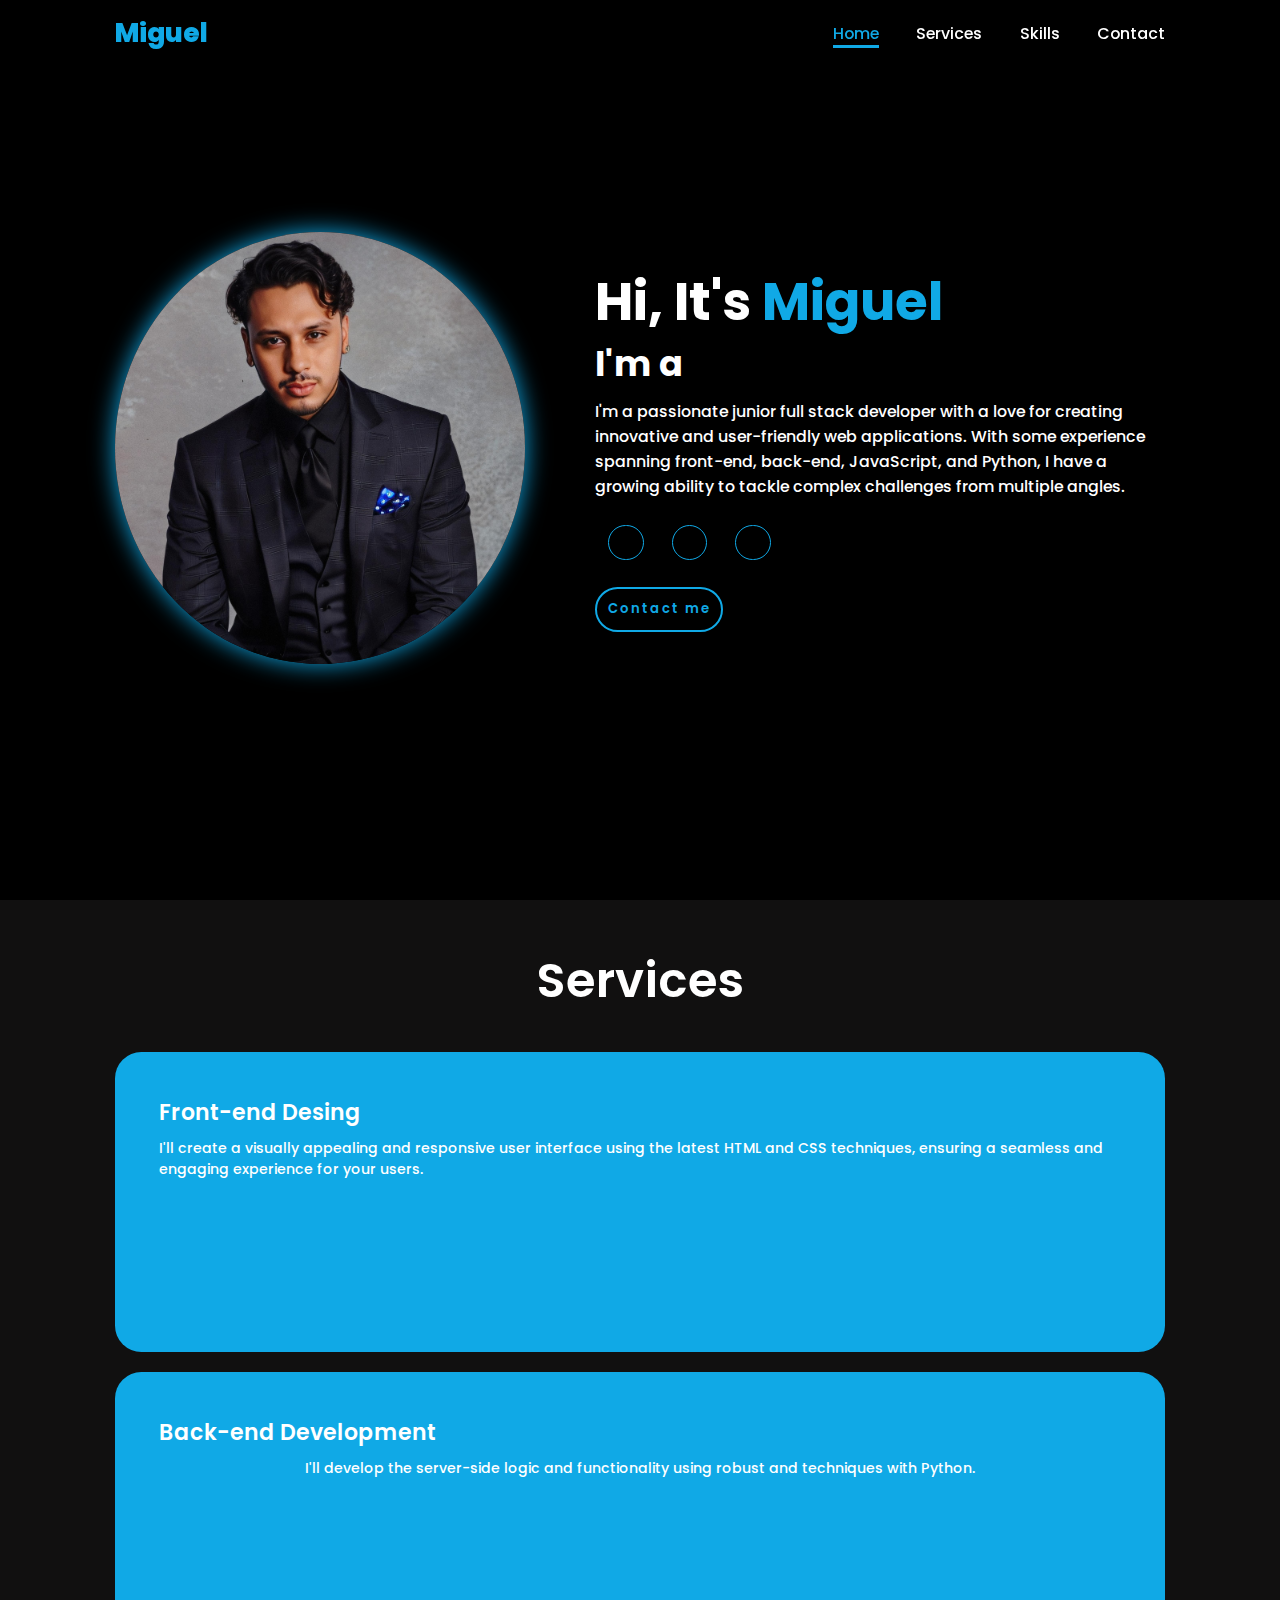
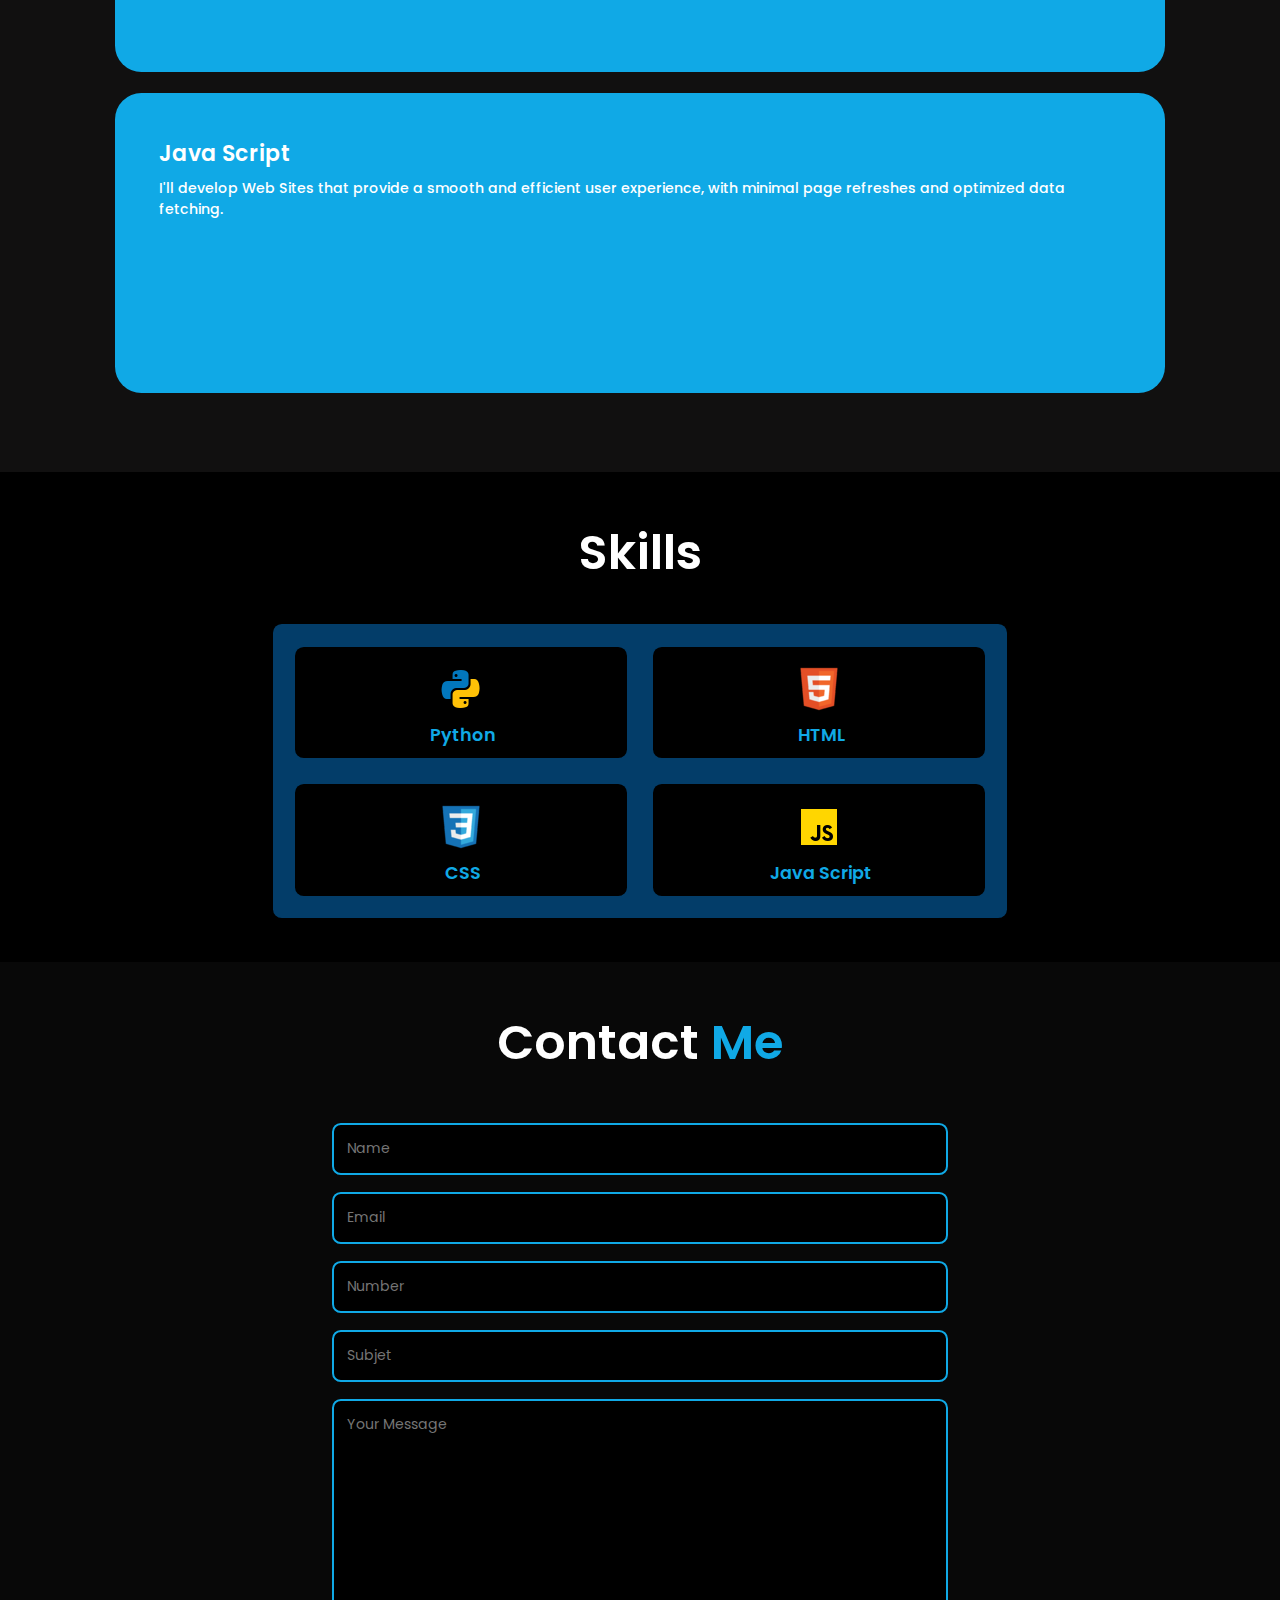
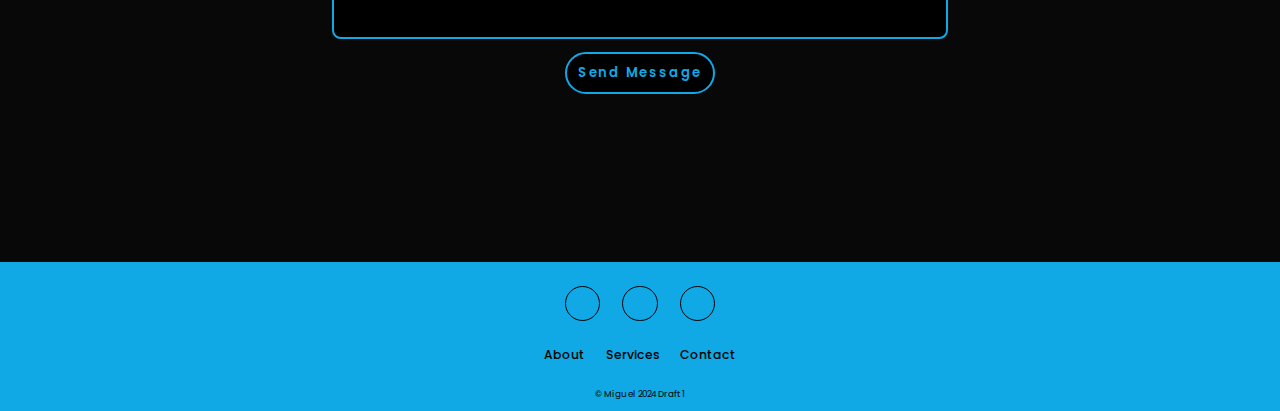
<file: index.html>
<!DOCTYPE html>
<html lang="en">
<head>
    <meta charset="UTF-8">
    <meta name="viewport" content="width=device-width, initial-scale=1.0">
    <link rel="stylesheet" href="Styles/Portafolio.css">
    <link rel="stylesheet" href="https://cdnjs.cloudflare.com/ajax/libs/font-awesome/6.5.2/css/all.min.css" integrity="sha512-SnH5WK+bZxgPHs44uWIX+LLJAJ9/2PkPKZ5QiAj6Ta86w+fsb2TkcmfRyVX3pBnMFcV7oQPJkl9QevSCWr3W6A==" crossorigin="anonymous" referrerpolicy="no-referrer" />
    <title>Portafolio Draft 1</title>
</head>
<body>
    <header class="header">
        <a href="#" class="logo">Miguel</a>

        <i class="fa-solid fa-bars" id="menu-icon"></i>

        <nav class="navbar">
            <a href="#home" class="active">Home</a>
            <a href="#services">Services</a>
            <a href="#skills">Skills</a>
            <a href="#contact">Contact</a>
        </nav>
    </header>

    <section class="home" id="home">
        <div class="home-img">
            <img src="/Assets/Images/1720108943130 (1).jpg" alt="">
        </div>
        <div class="home-content">
            <h1>Hi, It's <span>Miguel</span></h1>
            <h3 class="typing-text">I'm a <span></span></h3>
            <p>I'm a passionate junior full stack developer with a love for creating innovative and user-friendly web applications. With some experience spanning front-end, back-end, JavaScript, and Python, I have a growing ability to tackle complex challenges from multiple angles.</p>
            <div class="social-icons">
                <a href="https://www.linkedin.com/in/miguel-angel-cadavid-mesa-483b5b21a/" target="_blank"><i class="fa-brands fa-linkedin"></i></a>
                <a href="https://github.com/Samael43" target="_blank"><i class="fa-brands fa-github"></i></a>
                <a href=""><i class="fa-brands fa-facebook"></i></a>
            </div>
            <div class="btn-container">
                <a href="#contact" class="btn">Contact me</a>
            </div>
        </div>
    </section>

    <section class="services" id="services">
        <h2 class="heading">Services</h2>
        <div class="services-container">
            <div class="boxservices">
                <div class="infoservices">
                    <h4>Front-end Desing</h4>
                    <p>I'll create a visually appealing and responsive user interface using the latest HTML and CSS techniques, ensuring a seamless and engaging experience for your users.</p>
                </div>
            </div>
            <div class="boxservices">
                <div class="infoservices">
                    <h4>Back-end Development</h4>
                    <p>I'll develop the server-side logic and functionality using robust and techniques with Python.</p>
                </div>
            </div>
            <div class="boxservices">
                <div class="infoservices">
                    <h4>Java Script</h4>
                    <p>I'll develop Web Sites that provide a smooth and efficient user experience, with minimal page refreshes and optimized data fetching.</p>
                </div>
            </div>
        </div>
    </section>

    <section class="skillsdiv" id="skills">
        <h2 class="heading">Skills</h2>
        <div class="main-skills-container">
            <div class="row" id="secondary-skills-container">
                <div class="bar">
                    <div class="info">
                        <img src="/Assets/Images/Python Icon.png">
                        <span>Python</span>
                    </div>
                </div>
                <div class="bar">
                    <div class="info">
                        <img src="/Assets/Images/Html Icon.png">
                        <span>HTML</span>
                    </div>
                </div>
                <div class="bar">
                    <div class="info">
                        <img src="/Assets/Images/Css Icon.png">
                        <span>CSS</span>
                    </div>   
                </div>
                <div class="bar">
                    <div class="info">
                        <img src="/Assets/Images/Java Script Icon.png">
                        <span>Java Script</span>
                    </div>   
                </div>
            </div>
        </div>
    </section>

    <section class="contactdiv" id="contact">
        <h2 class="heading">Contact <span>Me</span></h2>
        <form action="">
            <div class="input-box">
                <input type="text" name="name" placeholder="Name" required>
                <input type="email" placeholder="Email" required>
                <input type="number" placeholder="Number" required>
                <input type="text" placeholder="Subjet">
            </div>
            <textarea name="" id="" cols="30" rows="10" placeholder="Your Message"></textarea>
            <input type="submit" value="Send Message" class="Sendbtn">
        </form>
    </section>

    <footer>
        <div class="social">
            <a href="https://www.linkedin.com/in/miguel-angel-cadavid-mesa-483b5b21a/" target="_blank"><i class="fa-brands fa-linkedin"></i></a>
            <a href="https://github.com/Samael43" target="_blank"><i class="fa-brands fa-github"></i></a>
            <a href=""><i class="fa-brands fa-facebook"></i></a>
        </div>
        <ul class="list-footer">
            <li><a href="#home">About</a></li>
            <li><a href="#services">Services</a></li>
            <li><a href="#contact">Contact</a></li>
        </ul>

        <p>&copy; Miguel 2024 Draft 1</p>
    </footer>
    
    <script src="/Portafolio/Functions/Portafolio.JS"></script>

</body>
</html>
</file>
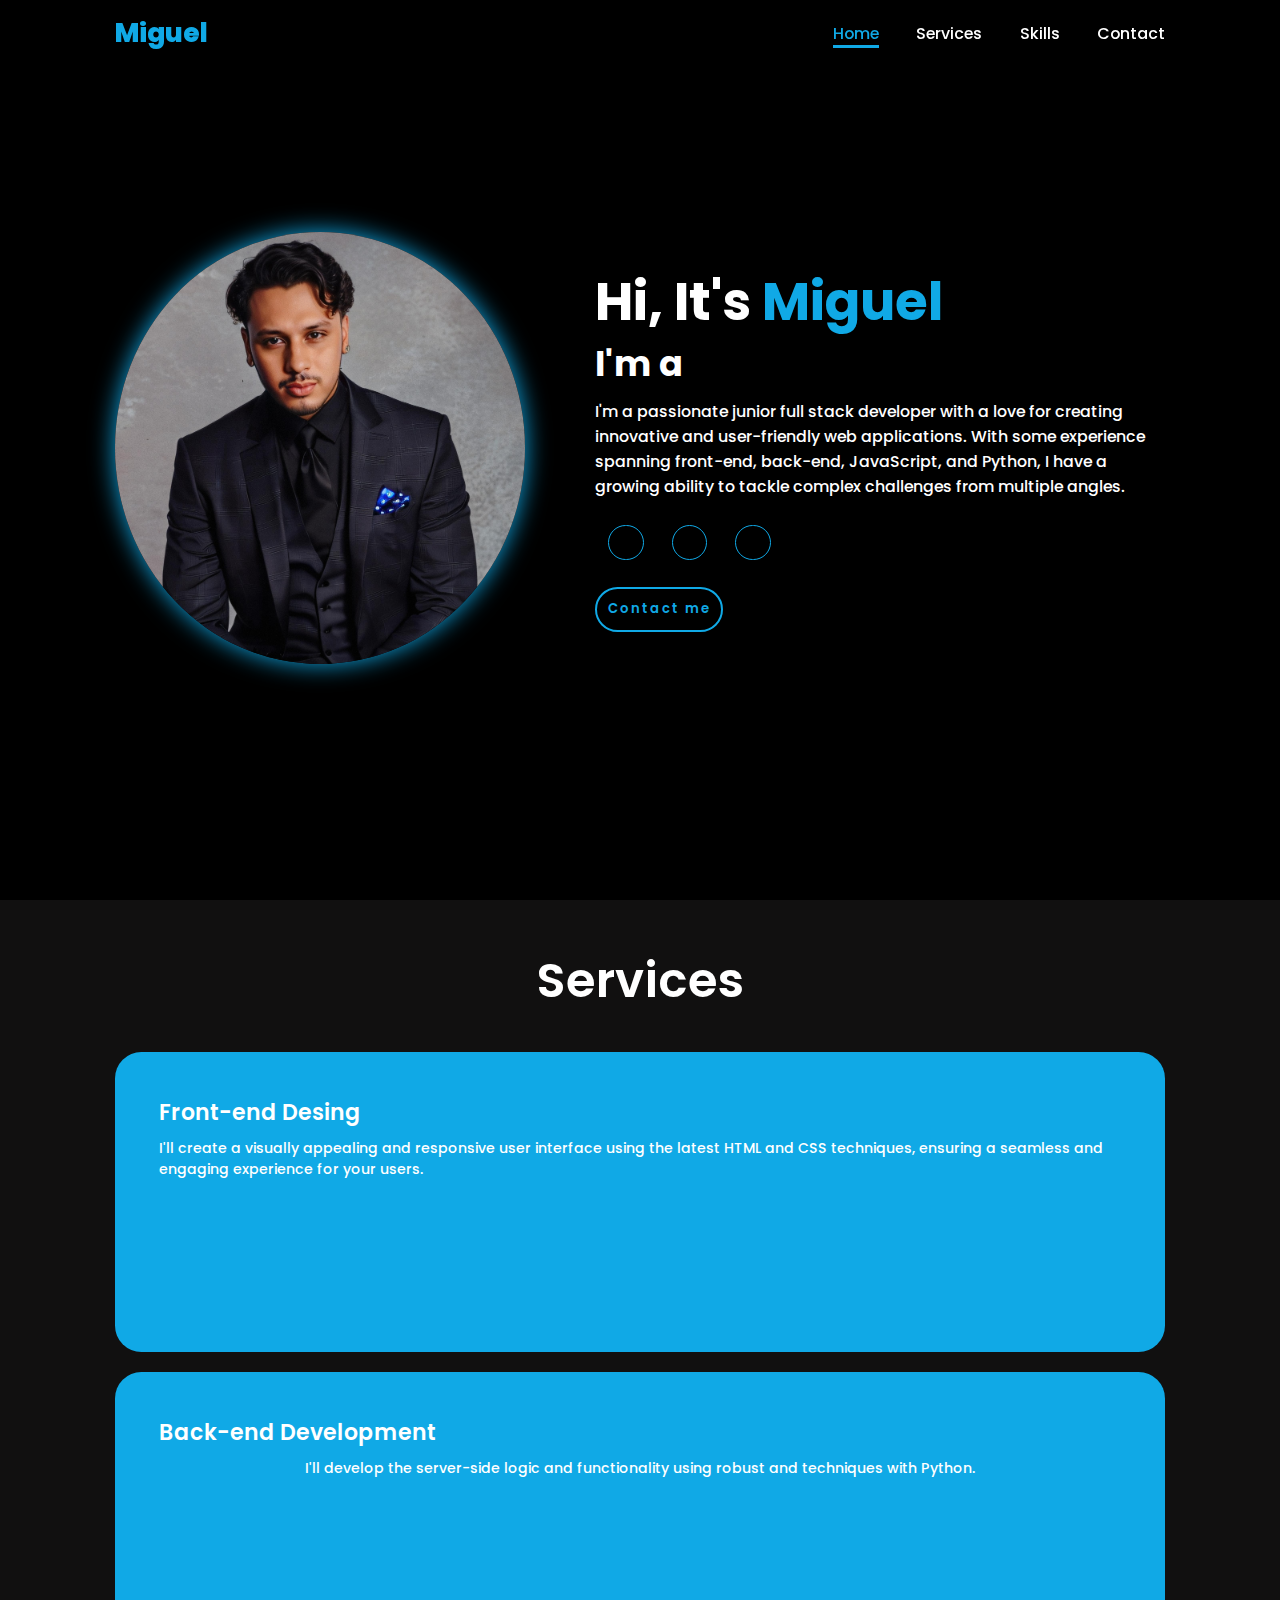
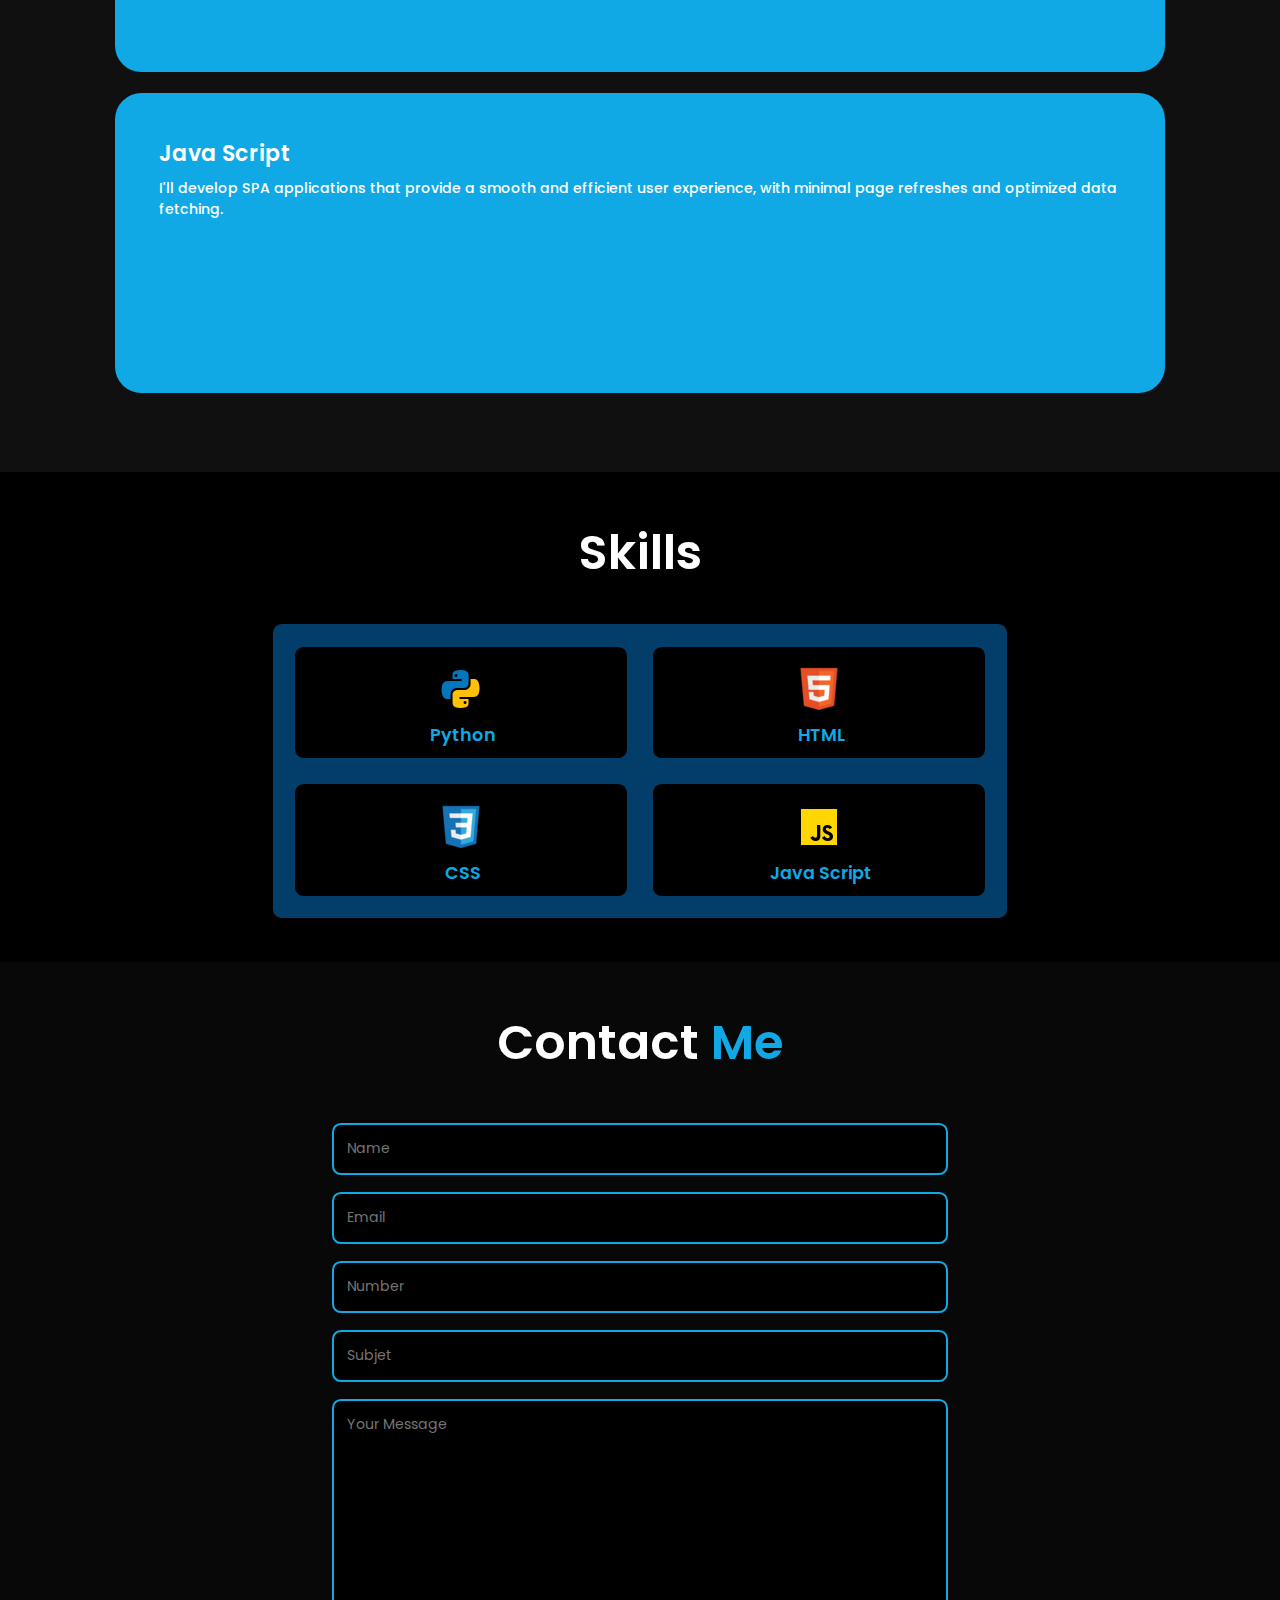
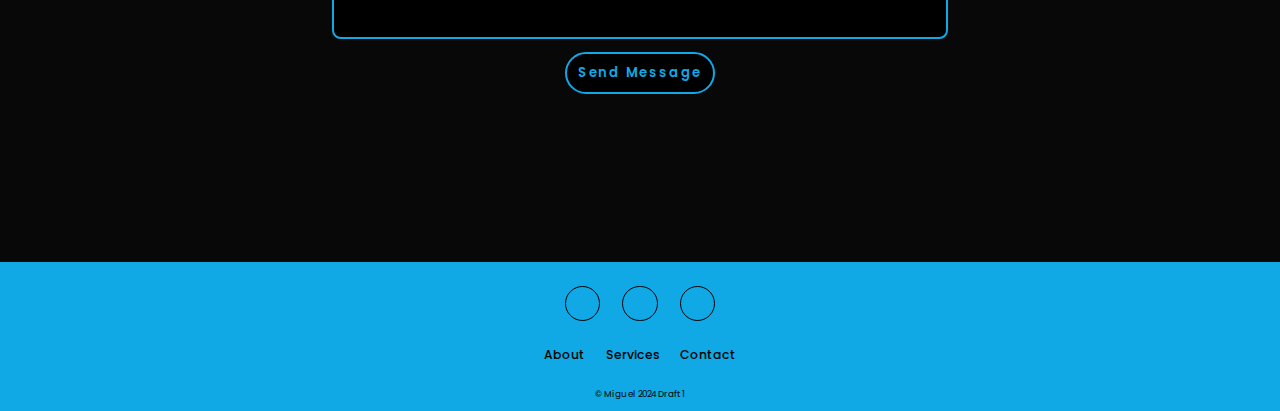
<file: Portafolio/Index.html>
<!DOCTYPE html>
<html lang="en">
<head>
    <meta charset="UTF-8">
    <meta name="viewport" content="width=device-width, initial-scale=1.0">
    <link rel="stylesheet" href="Styles/Portafolio.css">
    <link rel="stylesheet" href="https://cdnjs.cloudflare.com/ajax/libs/font-awesome/6.5.2/css/all.min.css" integrity="sha512-SnH5WK+bZxgPHs44uWIX+LLJAJ9/2PkPKZ5QiAj6Ta86w+fsb2TkcmfRyVX3pBnMFcV7oQPJkl9QevSCWr3W6A==" crossorigin="anonymous" referrerpolicy="no-referrer" />
    <title>Portafolio Draft 1</title>
</head>
<body>
    <header class="header">
        <a href="#" class="logo">Miguel</a>

        <i class="fa-solid fa-bars" id="menu-icon"></i>

        <nav class="navbar">
            <a href="#home" class="active">Home</a>
            <a href="#services">Services</a>
            <a href="#skills">Skills</a>
            <a href="#contact">Contact</a>
        </nav>
    </header>

    <section class="home" id="home">
        <div class="home-img">
            <img src="/Portafolio/Assets/Images/1720108943130 (1).jpg" alt="">
        </div>
        <div class="home-content">
            <h1>Hi, It's <span>Miguel</span></h1>
            <h3 class="typing-text">I'm a <span></span></h3>
            <p>I'm a passionate junior full stack developer with a love for creating innovative and user-friendly web applications. With some experience spanning front-end, back-end, JavaScript, and Python, I have a growing ability to tackle complex challenges from multiple angles.</p>
            <div class="social-icons">
                <a href="https://www.linkedin.com/in/miguel-angel-cadavid-mesa-483b5b21a/" target="_blank"><i class="fa-brands fa-linkedin"></i></a>
                <a href="https://github.com/Samael43" target="_blank"><i class="fa-brands fa-github"></i></a>
                <a href=""><i class="fa-brands fa-facebook"></i></a>
            </div>
            <div class="btn-container">
                <a href="#contact" class="btn">Contact me</a>
            </div>
        </div>
    </section>

    <section class="services" id="services">
        <h2 class="heading">Services</h2>
        <div class="services-container">
            <div class="boxservices">
                <div class="infoservices">
                    <h4>Front-end Desing</h4>
                    <p>I'll create a visually appealing and responsive user interface using the latest HTML and CSS techniques, ensuring a seamless and engaging experience for your users.</p>
                </div>
            </div>
            <div class="boxservices">
                <div class="infoservices">
                    <h4>Back-end Development</h4>
                    <p>I'll develop the server-side logic and functionality using robust and techniques with Python.</p>
                </div>
            </div>
            <div class="boxservices">
                <div class="infoservices">
                    <h4>Java Script</h4>
                    <p>I'll develop SPA applications that provide a smooth and efficient user experience, with minimal page refreshes and optimized data fetching.</p>
                </div>
            </div>
        </div>
    </section>

    <section class="skillsdiv" id="skills">
        <h2 class="heading">Skills</h2>
        <div class="main-skills-container">
            <div class="row" id="secondary-skills-container">
                <div class="bar">
                    <div class="info">
                        <img src="/Portafolio/Assets/Images/Python Icon.png">
                        <span>Python</span>
                    </div>
                </div>
                <div class="bar">
                    <div class="info">
                        <img src="/Portafolio/Assets/Images/Html Icon.png">
                        <span>HTML</span>
                    </div>
                </div>
                <div class="bar">
                    <div class="info">
                        <img src="/Portafolio/Assets/Images/Css Icon.png">
                        <span>CSS</span>
                    </div>   
                </div>
                <div class="bar">
                    <div class="info">
                        <img src="/Portafolio/Assets/Images/Java Script Icon.png">
                        <span>Java Script</span>
                    </div>   
                </div>
            </div>
        </div>
    </section>

    <section class="contactdiv" id="contact">
        <h2 class="heading">Contact <span>Me</span></h2>
        <form action="">
            <div class="input-box">
                <input type="text" name="name" placeholder="Name" required>
                <input type="email" placeholder="Email" required>
                <input type="number" placeholder="Number" required>
                <input type="text" placeholder="Subjet">
            </div>
            <textarea name="" id="" cols="30" rows="10" placeholder="Your Message"></textarea>
            <input type="submit" value="Send Message" class="Sendbtn">
        </form>
    </section>

    <footer>
        <div class="social">
            <a href="https://www.linkedin.com/in/miguel-angel-cadavid-mesa-483b5b21a/" target="_blank"><i class="fa-brands fa-linkedin"></i></a>
            <a href="https://github.com/Samael43" target="_blank"><i class="fa-brands fa-github"></i></a>
            <a href=""><i class="fa-brands fa-facebook"></i></a>
        </div>
        <ul class="list-footer">
            <li><a href="#home">About</a></li>
            <li><a href="#services">Services</a></li>
            <li><a href="#contact">Contact</a></li>
        </ul>

        <p>&copy; Miguel 2024 Draft 1</p>
    </footer>
    
    <script src="/Portafolio/Functions/Portafolio.JS"></script>

</body>
</html>
</file>
<file: Styles/Portafolio.css>
@import url('https://fonts.googleapis.com/css2?family=Poppins:ital,wght@0,100;0,200;0,300;0,400;0,500;0,600;0,700;0,800;0,900;1,100;1,200;1,300;1,400;1,500;1,600;1,700;1,800;1,900&display=swap" rel="stylesheet');

* {
    margin: 0;
    padding: 0;
    box-sizing: border-box;
    text-decoration: none;
    border: none;
    /*scroll-behavior: smooth; Este comando es para desplazar suavemente la pagina*/
    font-family: 'Poppins', 'Sans-serif';
}

:root {
    --bg-color: #000;
    --secondary-color: #111010;
    --text-color: #fff;
    --main-color: #10a9e6;
}

html{
    font-size: 65.5%;
    /*El overflow x hidden es para corregir el desplazamiento en este eje que tiene un espacio vacio*/
}

body {
    background: var(--bg-color);
    font-family: 'Poppins', 'Sans-serif';
    color: var(--text-color);
}

/* Personalizar el ancho y el color de la barra de desplazamiento */

html::-webkit-scrollbar {
    width: 0.92rem;
}

/* Personalizar el estilo del carril de desplazamiento */

html::-webkit-scrollbar-track {
    background: #ffffffe8;
    border-radius: 15px;
    /*-webkit-box-shadow: inset 0 0 6px rgba(0,0,0,0.3); Es una clase de sombra a al elemento tambien se puede usar en la barra*/
    
}

/* Personalizar el estilo del deslizador*/

html::-webkit-scrollbar-thumb {
    background: var(--main-color);
    border-radius: 15px;
    -webkit-box-shadow: inset 0 0 16px rgba(0,0,0,0.4);
    
}

html::-webkit-scrollbar-thumb:hover {
    -webkit-box-shadow: 0 0 10px 5px #000;
}

html::-webkit-scrollbar-thumb:active {
    -webkit-box-shadow: 0 0 10px 8px #000;
  } /*En el caso de querer agg algo mas cuando se da click y se mantiene presionado*/

.header {
    position: fixed;
    top: 0;
    left: 0;
    width: 100%;
    padding: 1.5rem 9%;
    /*filter: drop-shadow(50px);*/
    background: rgba(0, 0, 0, 0.82);
    display: flex;
    justify-content: space-between;
    align-items: center;
    z-index: 100;
}

.logo {
    font-size: 3rem;
    color: var(--main-color);
    font-weight: 800;
    /* cursor: pointer; funciona para cambiar el aspecto del cursor al pasar por el elemento deseado, sin embargo en este caso parece de default*/
    transition: 0.5s ease;
}

.logo:hover {
    transform: scale(1.18);
}

.navbar a {
    font-size: 1.8rem;
    color: var(--text-color);
    margin-left: 4rem;
    font-weight: 500;
    transition: 0.4s ease;
    border-bottom: 3px solid transparent;
}

.navbar a:hover, .navbar a.active{
    color: var(--main-color);
    border-bottom: 3px solid var(--main-color);
}

#menu-icon{
    font-size: 3.6rem;
    color: var(--main-color);
    display: none;
}

@media (max-width:995px){
    #menu-icon {
        display: block;
        cursor: pointer;
    }

    .navbar {
        position: absolute;
        top: 100%;
        right: 0;
        width: 40%;
        border-left: 3px solid var(--main-color);
        border-bottom: 3px solid var(--main-color);
        border-top-left-radius: 2rem;
        padding: 1rem 3%;
        background-color: var(--secondary-color);
        border-top: 0.1rem solid rgba(0, 0, 0, 0.1);
        display: none;
    }

    .navbar.active {
        display: block;
    }

    .navbar a {
        display: block;
        font-size: 2rem;
        margin: 3rem 0;
    }

    .navbar a:hover,
    .navbar .active {
        padding: 1rem;
        border-radius: 0.5rem;
        border-bottom: 0.5rem solid var(--main-color);
    }
} 

/*Page Body*/

section {
    min-height: 100vh;
    padding: 5rem 9% 5rem;
}

.home{
    display: flex;
    justify-content: center;
    align-items: center;
    gap: 8rem;
    background: var(--bg-color);
}

.home-content{
    width: 100vw;
}

.home .home-content h1{
    font-size: 6rem;
    font-weight: 700;
    line-height: 1.3;
}

.home .home-content h3{
    font-size: 4rem;
    margin-bottom: 1rem;
    font-weight: 700;
}

span{
    color: var(--main-color);
}

.home-img{
    border-radius: 50%;
}

.home-img img{
    position: relative;
    width: 32vw;
    border-radius: 50%;
    box-shadow: 0 0 25px var(--main-color);
    cursor: pointer;
    transition: 0.5s ease;
}

.home-img img:hover{
    transform: scale(1.01);
    filter: drop-shadow(0 0 25px var(--main-color))

}

.home-content p{
    font-size: 1.8rem;
    font-weight: 500;
}


.social-icons a{
    display: inline-flex;
    justify-content: center;
    align-items: center;
    width: 4rem;
    height: 4rem;
    background: transparent;
    border: 0.2rem solid var(--main-color);
    font-size: 2rem;
    border-radius: 50%;
    color: var(--main-color);
    margin: 3rem 1.5rem;
    transition: 0.4s ease;
}

.social-icons a:hover{
    transform: scale(1.03) translateY(-5px);
    background-color: var(--main-color);
    color: var(--text-color);
    box-shadow: 0 0 28px var(--main-color);
}

.btn{
    display: inline-flex;
    padding: 1.2rem 1.2rem;
    background: var(--bg-color);
    border: 2px solid var(--main-color);
    border-radius: 4rem;
    font-size: 1.5rem;
    color: var(--main-color);
    letter-spacing: 0.2rem;
    font-weight: 600;
    transition: 0.3s ease;
    /*cursor: pointer (viene por default)*/
}

.btn:hover{
    transform: scale(1.03);
    background-color: var(--main-color);
    color: var(--text-color);
    box-shadow: 0 0 50px var(--main-color);
}

/*.typing-text{
    font-size: 34px;
    font-weight: 600;
    min-width: 280px;
} Cambio del elemento innecesario, ya se hizo arriba*/

.typing-text span{
    position: relative;
}

.typing-text span::before{
    content: 'Back-End Developer';
    color: var(--main-color);
    animation: words 20s infinite;
}

.typing-text span::after{
    content: '';
    background: var(--bg-color);
    position: absolute;
    width: calc(100% + 8px);
    height: 100%;
    border-left: 3px solid var(--bg-color);
    right: -8px;
    animation: cursor 0.7s infinite, typing 20s steps(18) infinite;
}

@keyframes cursor{
    to {
        border-left: 3px solid var(--main-color);
    }
}

@keyframes words{
    0%, 20% {
        content: 'Back-End Developer';
    }
    21%, 40% {
        content: 'Front-End Designer';
    }
    41%, 60% {
        content: 'Software Developer';
    }
    61%, 80% {
        content: 'Recruiter';
    }
    81%, 100% {
        content: 'CSR';
    }
}

@keyframes typing {
    10%, 15%,
    30%, 35%,
    50%, 55%,
    70%, 75%,
    90%, 95% {
        width: 0;
    }
    5%, 20%,
    25%, 40%,
    45%, 60%,
    65%, 80%, 85%{
        width: calc(100% + 8px);
    }
}

@media (max-width:1000px){
    .home {
        gap: 4rem;
    }
}

@media (max-width:995px){
    .home{
        flex-direction: column;
        margin: 5rem 4rem;
    }
    .home .home-content h3 {
        font-size: 2.5rem;
    }
    .home .home-content h1{
        font-size: 5rem;
    }
    .home-img img{
        width: 70vw;
        margin-top: 3.8rem;
    }
}

@media (max-width:891px){

    .home .home-content h1 {
        margin: 0 3.8rem;
    }
    .home .home-content h3 {
        margin: 0 3.8rem;
    }
    .home .home-content p {
        margin: 1rem 3.8rem;
    }
    .home .home-content .social-icons {
        text-align: center;
    }
    .home .home-content a {
        text-align: center;
    }

    .home .home-content .btn-container {
        display: flex;
        justify-content: center;
    }
    
    /*Solución al botón configurado a la izquierda*/
}
/*Services section*/

.services{
    min-height: auto;
    background: var(--secondary-color);
}

/*Afectará a todos los heading */
.heading{
    text-align: center;
    font-size: 5.5rem;
    font-weight: 550;
    margin-bottom: 4rem;
}

/*Afectará a todos los heading */
.services-container{
    display: grid;
    grid-template-columns: repeat(3, 1fr);
    align-items: center;
    gap: 2.3rem;
}

.boxservices{
    background: var(--main-color);
    height: 300px;
    border-radius: 3rem;
    cursor: default;
    transition: 0.4s ease;
}

.boxservices:hover{
    background: var(--secondary-color);
    color: var(--main-color);
    transform: scale(1.03);
    border: 1px solid var(--main-color);
}

.boxservices .infoservices{
    display: flex;
    flex-direction: column;
    text-align: left;
    max-height: 200px;
    justify-content: center;
    align-items: baseline;
    padding: 5em;
}

.infoservices h4{
    font-size: 2.5rem;
    font-weight: 580;
    margin-bottom: 1rem;
}

.infoservices p {
    font-size: 1.6rem;
    max-height: 100px;
    margin: auto;
    font-weight: 450;
}

@media(max-width:900px){
    .services h2 {
        margin-bottom: 3rem;
    }
    .services-container {
        grid-template-columns: repeat(1, 1fr);
    }
}

/*Skills section*/

.skillsdiv{
    min-height: auto;
    background: var(--bg-color);
}

.main-skills-container{
    background: #078aef70;
    color: var(--text-color);
    border-radius: 1rem;
    padding: 2rem;
    width: 70%;
    margin: auto;
    margin-top: 2rem;
}

.skillsdiv .row{
    display: grid;
    grid-template-columns: repeat(2, 1fr);
    flex-wrap: wrap;
    gap: 1.8rem;
}

.skillsdiv .main-skills-container .bar {
    margin: 5px;
    padding: 10px;
    border-radius: 1rem;
    background: var(--bg-color);
    transition: 0.4s ease;
    text-align: center; /*Para el texto fuera de lugar Java Script Skills Section*/
    cursor: default;
}

.skillsdiv .main-skills-container .bar:hover {
    box-shadow: 0 2px 20px var(--main-color);
    transform: scale(1.03);
}

.main-skills-container .bar .info {
    display: flex;
    flex-direction: column;
    align-items: center;
    gap: 1rem;
    margin-top: 1rem;
}

.main-skills-container .bar .info span{
    font-size: 2rem;
    font-weight: 550;
    margin-left: 0.5rem;
}

@media(max-width:600px){
    .skillsdiv .main-skills-container{
        width: 100%;
    }

    .skillsdiv .row {
        margin: 1rem;
        padding: 1rem 0.1rem 1rem 0.1rem;
    }
}

/*Contact Section*/

.contactdiv {
    background: #080808;
}

#contact form {
    max-width: 70rem;
    margin: 1rem auto;
    margin-bottom: 3rem;
    text-align: center;
}

#contact form .input-box {
    display: flex;
    justify-content: center;
    flex-wrap: wrap;
}

#contact form .input-box input,
#contact form textarea {
    width: 100%;
    padding: 1.5rem;
    font-size: 1.6rem;
    color: var(--text-color);
    background: var(--bg-color);
    border: 2px solid var(--main-color);
    border-radius: 1rem;
    margin: 1rem 0;
    resize: none; /*Atributo para evitar la expansión del espacio de texto*/
}

#contact form .Sendbtn {
    display: inline-block;
    padding: 1rem 1.2rem;
    background: var(--bg-color);
    color: var(--main-color);
    border: 2px solid var(--main-color);
    border-radius: 4rem;
    font-size: 1.5rem;
    letter-spacing: 0.2rem;
    font-weight: 600;
    transition: 0.3s ease;
    cursor: pointer;
}

#contact form .Sendbtn:hover {
    transform: scale(1.03);
    background: var(--main-color);
    color: var(--text-color);
    box-shadow: 0 0 23px var(--main-color);

}

footer {
    position: relative;
    bottom: 0;
    width: 100%;
    padding: 24px 0 10px;
    background-color: var(--main-color);
}

footer .social {
    text-align: center;
    padding-bottom: 25px;
}

footer .social a {
    display: inline-block;
    font-size: 2.1rem;
    color: #000;
    border: 0.2rem solid var(--bg-color);
    border-radius: 50%;
    width: 4rem;
    height: 4rem;
    margin: 0 10px;
    line-height: 3.6rem;
    transition: 0.4s ease;
}

footer .social a:hover {
    transform: scale(1.03) translateY(-5px);
    background-color: #000;
    color: var(--main-color);
}

footer ul {
    margin: 0;
    padding: 0;
    line-height: 1.2rem;
    font-size: 1.4rem;
    text-align: center;
}

footer ul li {
    display: inline-block;
    padding: 0 1rem;
}

footer ul li a {
    color: #000;
    border-bottom: 3px solid transparent;
    font-weight: 480;
    transition: 0.4s ease;
}

footer ul li a:hover {
    border-bottom: 2px solid #000;
}

footer p {
    text-align: center;
    margin-top: 3.1rem;
    font-size: 1rem;
    color: #000;
    
}

@media(max-width:1285px) {
    html {
        font-size: 55%;
    }
    .services-container {
        padding-bottom: 4rem;
        grid-template-columns: repeat(1, 1fr);
        margin: 0;
    }
}

@media(max-width:991) {
    .header {
        padding: 2rem 3%;
    }
    section {
        padding: 10rem 3% 2rem;
    }
    .services {
        padding-bottom: 7rem;
    }
    footer {
        padding: 2rem 3%;
    }
}


@media(max-width:891) {
    .services h2 {
        margin-bottom: 3rem;
    }
    .services-container {
        grid-template-columns: repeat(1, 1fr);
    }
}

/*lineas de ayuda*/

/*lineas de ayuda header*/


/*header{
    border: 3px solid gold;
}
section{
    border: 3px solid red;
}*/


/* lineas de ayuda services section*/ 


/*.services{
    border: 3px solid blue;
}
.services h2{
    border: 3px solid skyblue;
}
.services-container{
    border: 3px solid darkgreen;
}
.boxservices{
    border: 3px solid red;
}
.infoservices{
    border: 3px solid greenyellow;
}*/


/* lineas de ayuda skills section*/ 

/*.skillsdiv{
    border: 2px solid yellow;
}

.skillsdiv .heading{
    border: 2px solid orangered;
}

.main-skills-container{
    border: 2px solid blue;
}

.row{
    border: 2px solid red;
}

.bar{
    border: 2px solid green;
}

.skillsdiv .bar .info{
    border: 2px solid purple;
}*/

/*Lineas de ayuda contact section*/
/*.contactdiv{
    border: 2px solid purple;
}

form{
    border: 2px solid red;
}

.input-box{
    border: 2px solid blue;
}*/

/*Lineas de ayuda Footer section*/

/*footer {
    border: 2px solid red;
}

.social {
    border: 2px solid blue;
}

ul{
    border: 2px solid green;
}

footer p {
    border: 2px solid pink;
}
</file>
<file: Portafolio/Styles/Portafolio.css>
@import url('https://fonts.googleapis.com/css2?family=Poppins:ital,wght@0,100;0,200;0,300;0,400;0,500;0,600;0,700;0,800;0,900;1,100;1,200;1,300;1,400;1,500;1,600;1,700;1,800;1,900&display=swap" rel="stylesheet');

* {
    margin: 0;
    padding: 0;
    box-sizing: border-box;
    text-decoration: none;
    border: none;
    /*scroll-behavior: smooth; Este comando es para desplazar suavemente la pagina*/
    font-family: 'Poppins', 'Sans-serif';
}

:root {
    --bg-color: #000;
    --secondary-color: #111010;
    --text-color: #fff;
    --main-color: #10a9e6;
}

html{
    font-size: 65.5%;
    /*El overflow x hidden es para corregir el desplazamiento en este eje que tiene un espacio vacio*/
}

body {
    background: var(--bg-color);
    font-family: 'Poppins', 'Sans-serif';
    color: var(--text-color);
}

/* Personalizar el ancho y el color de la barra de desplazamiento */

html::-webkit-scrollbar {
    width: 0.92rem;
}

/* Personalizar el estilo del carril de desplazamiento */

html::-webkit-scrollbar-track {
    background: #ffffffe8;
    border-radius: 15px;
    /*-webkit-box-shadow: inset 0 0 6px rgba(0,0,0,0.3); Es una clase de sombra a al elemento tambien se puede usar en la barra*/
    
}

/* Personalizar el estilo del deslizador*/

html::-webkit-scrollbar-thumb {
    background: var(--main-color);
    border-radius: 15px;
    -webkit-box-shadow: inset 0 0 16px rgba(0,0,0,0.4);
    
}

html::-webkit-scrollbar-thumb:hover {
    -webkit-box-shadow: 0 0 10px 5px #000;
}

html::-webkit-scrollbar-thumb:active {
    -webkit-box-shadow: 0 0 10px 8px #000;
  } /*En el caso de querer agg algo mas cuando se da click y se mantiene presionado*/

.header {
    position: fixed;
    top: 0;
    left: 0;
    width: 100%;
    padding: 1.5rem 9%;
    /*filter: drop-shadow(50px);*/
    background: rgba(0, 0, 0, 0.82);
    display: flex;
    justify-content: space-between;
    align-items: center;
    z-index: 100;
}

.logo {
    font-size: 3rem;
    color: var(--main-color);
    font-weight: 800;
    /* cursor: pointer; funciona para cambiar el aspecto del cursor al pasar por el elemento deseado, sin embargo en este caso parece de default*/
    transition: 0.5s ease;
}

.logo:hover {
    transform: scale(1.18);
}

.navbar a {
    font-size: 1.8rem;
    color: var(--text-color);
    margin-left: 4rem;
    font-weight: 500;
    transition: 0.4s ease;
    border-bottom: 3px solid transparent;
}

.navbar a:hover, .navbar a.active{
    color: var(--main-color);
    border-bottom: 3px solid var(--main-color);
}

#menu-icon{
    font-size: 3.6rem;
    color: var(--main-color);
    display: none;
}

@media (max-width:995px){
    #menu-icon {
        display: block;
        cursor: pointer;
    }

    .navbar {
        position: absolute;
        top: 100%;
        right: 0;
        width: 40%;
        border-left: 3px solid var(--main-color);
        border-bottom: 3px solid var(--main-color);
        border-top-left-radius: 2rem;
        padding: 1rem 3%;
        background-color: var(--secondary-color);
        border-top: 0.1rem solid rgba(0, 0, 0, 0.1);
        display: none;
    }

    .navbar.active {
        display: block;
    }

    .navbar a {
        display: block;
        font-size: 2rem;
        margin: 3rem 0;
    }

    .navbar a:hover,
    .navbar .active {
        padding: 1rem;
        border-radius: 0.5rem;
        border-bottom: 0.5rem solid var(--main-color);
    }
} 

/*Page Body*/

section {
    min-height: 100vh;
    padding: 5rem 9% 5rem;
}

.home{
    display: flex;
    justify-content: center;
    align-items: center;
    gap: 8rem;
    background: var(--bg-color);
}

.home-content{
    width: 100vw;
}

.home .home-content h1{
    font-size: 6rem;
    font-weight: 700;
    line-height: 1.3;
}

.home .home-content h3{
    font-size: 4rem;
    margin-bottom: 1rem;
    font-weight: 700;
}

span{
    color: var(--main-color);
}

.home-img{
    border-radius: 50%;
}

.home-img img{
    position: relative;
    width: 32vw;
    border-radius: 50%;
    box-shadow: 0 0 25px var(--main-color);
    cursor: pointer;
    transition: 0.5s ease;
}

.home-img img:hover{
    transform: scale(1.01);
    filter: drop-shadow(0 0 25px var(--main-color))

}

.home-content p{
    font-size: 1.8rem;
    font-weight: 500;
}


.social-icons a{
    display: inline-flex;
    justify-content: center;
    align-items: center;
    width: 4rem;
    height: 4rem;
    background: transparent;
    border: 0.2rem solid var(--main-color);
    font-size: 2rem;
    border-radius: 50%;
    color: var(--main-color);
    margin: 3rem 1.5rem;
    transition: 0.4s ease;
}

.social-icons a:hover{
    transform: scale(1.03) translateY(-5px);
    background-color: var(--main-color);
    color: var(--text-color);
    box-shadow: 0 0 28px var(--main-color);
}

.btn{
    display: inline-flex;
    padding: 1.2rem 1.2rem;
    background: var(--bg-color);
    border: 2px solid var(--main-color);
    border-radius: 4rem;
    font-size: 1.5rem;
    color: var(--main-color);
    letter-spacing: 0.2rem;
    font-weight: 600;
    transition: 0.3s ease;
    /*cursor: pointer (viene por default)*/
}

.btn:hover{
    transform: scale(1.03);
    background-color: var(--main-color);
    color: var(--text-color);
    box-shadow: 0 0 50px var(--main-color);
}

/*.typing-text{
    font-size: 34px;
    font-weight: 600;
    min-width: 280px;
} Cambio del elemento innecesario, ya se hizo arriba*/

.typing-text span{
    position: relative;
}

.typing-text span::before{
    content: 'Back-End Developer';
    color: var(--main-color);
    animation: words 20s infinite;
}

.typing-text span::after{
    content: '';
    background: var(--bg-color);
    position: absolute;
    width: calc(100% + 8px);
    height: 100%;
    border-left: 3px solid var(--bg-color);
    right: -8px;
    animation: cursor 0.7s infinite, typing 20s steps(18) infinite;
}

@keyframes cursor{
    to {
        border-left: 3px solid var(--main-color);
    }
}

@keyframes words{
    0%, 20% {
        content: 'Back-End Developer';
    }
    21%, 40% {
        content: 'Front-End Designer';
    }
    41%, 60% {
        content: 'Software Developer';
    }
    61%, 80% {
        content: 'Recruiter';
    }
    81%, 100% {
        content: 'CSR';
    }
}

@keyframes typing {
    10%, 15%,
    30%, 35%,
    50%, 55%,
    70%, 75%,
    90%, 95% {
        width: 0;
    }
    5%, 20%,
    25%, 40%,
    45%, 60%,
    65%, 80%, 85%{
        width: calc(100% + 8px);
    }
}

@media (max-width:1000px){
    .home {
        gap: 4rem;
    }
}

@media (max-width:995px){
    .home{
        flex-direction: column;
        margin: 5rem 4rem;
    }
    .home .home-content h3 {
        font-size: 2.5rem;
    }
    .home .home-content h1{
        font-size: 5rem;
    }
    .home-img img{
        width: 70vw;
        margin-top: 3.8rem;
    }
}

@media (max-width:891px){

    .home .home-content h1 {
        margin: 0 3.8rem;
    }
    .home .home-content h3 {
        margin: 0 3.8rem;
    }
    .home .home-content p {
        margin: 1rem 3.8rem;
    }
    .home .home-content .social-icons {
        text-align: center;
    }
    .home .home-content a {
        text-align: center;
    }

    .home .home-content .btn-container {
        display: flex;
        justify-content: center;
    }
    
    /*Solución al botón configurado a la izquierda*/
}
/*Services section*/

.services{
    min-height: auto;
    background: var(--secondary-color);
}

/*Afectará a todos los heading */
.heading{
    text-align: center;
    font-size: 5.5rem;
    font-weight: 550;
    margin-bottom: 4rem;
}

/*Afectará a todos los heading */
.services-container{
    display: grid;
    grid-template-columns: repeat(3, 1fr);
    align-items: center;
    gap: 2.3rem;
}

.boxservices{
    background: var(--main-color);
    height: 300px;
    border-radius: 3rem;
    cursor: default;
    transition: 0.4s ease;
}

.boxservices:hover{
    background: var(--secondary-color);
    color: var(--main-color);
    transform: scale(1.03);
    border: 1px solid var(--main-color);
}

.boxservices .infoservices{
    display: flex;
    flex-direction: column;
    text-align: left;
    max-height: 200px;
    justify-content: center;
    align-items: baseline;
    padding: 5em;
}

.infoservices h4{
    font-size: 2.5rem;
    font-weight: 580;
    margin-bottom: 1rem;
}

.infoservices p {
    font-size: 1.6rem;
    max-height: 100px;
    margin: auto;
    font-weight: 450;
}

@media(max-width:900px){
    .services h2 {
        margin-bottom: 3rem;
    }
    .services-container {
        grid-template-columns: repeat(1, 1fr);
    }
}

/*Skills section*/

.skillsdiv{
    min-height: auto;
    background: var(--bg-color);
}

.main-skills-container{
    background: #078aef70;
    color: var(--text-color);
    border-radius: 1rem;
    padding: 2rem;
    width: 70%;
    margin: auto;
    margin-top: 2rem;
}

.skillsdiv .row{
    display: grid;
    grid-template-columns: repeat(2, 1fr);
    flex-wrap: wrap;
    gap: 1.8rem;
}

.skillsdiv .main-skills-container .bar {
    margin: 5px;
    padding: 10px;
    border-radius: 1rem;
    background: var(--bg-color);
    transition: 0.4s ease;
    text-align: center; /*Para el texto fuera de lugar Java Script Skills Section*/
    cursor: default;
}

.skillsdiv .main-skills-container .bar:hover {
    box-shadow: 0 2px 20px var(--main-color);
    transform: scale(1.03);
}

.main-skills-container .bar .info {
    display: flex;
    flex-direction: column;
    align-items: center;
    gap: 1rem;
    margin-top: 1rem;
}

.main-skills-container .bar .info span{
    font-size: 2rem;
    font-weight: 550;
    margin-left: 0.5rem;
}

@media(max-width:600px){
    .skillsdiv .main-skills-container{
        width: 100%;
    }

    .skillsdiv .row {
        margin: 1rem;
        padding: 1rem 0.1rem 1rem 0.1rem;
    }
}

/*Contact Section*/

.contactdiv {
    background: #080808;
}

#contact form {
    max-width: 70rem;
    margin: 1rem auto;
    margin-bottom: 3rem;
    text-align: center;
}

#contact form .input-box {
    display: flex;
    justify-content: center;
    flex-wrap: wrap;
}

#contact form .input-box input,
#contact form textarea {
    width: 100%;
    padding: 1.5rem;
    font-size: 1.6rem;
    color: var(--text-color);
    background: var(--bg-color);
    border: 2px solid var(--main-color);
    border-radius: 1rem;
    margin: 1rem 0;
    resize: none; /*Atributo para evitar la expansión del espacio de texto*/
}

#contact form .Sendbtn {
    display: inline-block;
    padding: 1rem 1.2rem;
    background: var(--bg-color);
    color: var(--main-color);
    border: 2px solid var(--main-color);
    border-radius: 4rem;
    font-size: 1.5rem;
    letter-spacing: 0.2rem;
    font-weight: 600;
    transition: 0.3s ease;
    cursor: pointer;
}

#contact form .Sendbtn:hover {
    transform: scale(1.03);
    background: var(--main-color);
    color: var(--text-color);
    box-shadow: 0 0 23px var(--main-color);

}

footer {
    position: relative;
    bottom: 0;
    width: 100%;
    padding: 24px 0 10px;
    background-color: var(--main-color);
}

footer .social {
    text-align: center;
    padding-bottom: 25px;
}

footer .social a {
    display: inline-block;
    font-size: 2.1rem;
    color: #000;
    border: 0.2rem solid var(--bg-color);
    border-radius: 50%;
    width: 4rem;
    height: 4rem;
    margin: 0 10px;
    line-height: 3.6rem;
    transition: 0.4s ease;
}

footer .social a:hover {
    transform: scale(1.03) translateY(-5px);
    background-color: #000;
    color: var(--main-color);
}

footer ul {
    margin: 0;
    padding: 0;
    line-height: 1.2rem;
    font-size: 1.4rem;
    text-align: center;
}

footer ul li {
    display: inline-block;
    padding: 0 1rem;
}

footer ul li a {
    color: #000;
    border-bottom: 3px solid transparent;
    font-weight: 480;
    transition: 0.4s ease;
}

footer ul li a:hover {
    border-bottom: 2px solid #000;
}

footer p {
    text-align: center;
    margin-top: 3.1rem;
    font-size: 1rem;
    color: #000;
    
}

@media(max-width:1285px) {
    html {
        font-size: 55%;
    }
    .services-container {
        padding-bottom: 4rem;
        grid-template-columns: repeat(1, 1fr);
        margin: 0;
    }
}

@media(max-width:991) {
    .header {
        padding: 2rem 3%;
    }
    section {
        padding: 10rem 3% 2rem;
    }
    .services {
        padding-bottom: 7rem;
    }
    footer {
        padding: 2rem 3%;
    }
}


@media(max-width:891) {
    .services h2 {
        margin-bottom: 3rem;
    }
    .services-container {
        grid-template-columns: repeat(1, 1fr);
    }
}

/*lineas de ayuda*/

/*lineas de ayuda header*/


/*header{
    border: 3px solid gold;
}
section{
    border: 3px solid red;
}*/


/* lineas de ayuda services section*/ 


/*.services{
    border: 3px solid blue;
}
.services h2{
    border: 3px solid skyblue;
}
.services-container{
    border: 3px solid darkgreen;
}
.boxservices{
    border: 3px solid red;
}
.infoservices{
    border: 3px solid greenyellow;
}*/


/* lineas de ayuda skills section*/ 

/*.skillsdiv{
    border: 2px solid yellow;
}

.skillsdiv .heading{
    border: 2px solid orangered;
}

.main-skills-container{
    border: 2px solid blue;
}

.row{
    border: 2px solid red;
}

.bar{
    border: 2px solid green;
}

.skillsdiv .bar .info{
    border: 2px solid purple;
}*/

/*Lineas de ayuda contact section*/
/*.contactdiv{
    border: 2px solid purple;
}

form{
    border: 2px solid red;
}

.input-box{
    border: 2px solid blue;
}*/

/*Lineas de ayuda Footer section*/

/*footer {
    border: 2px solid red;
}

.social {
    border: 2px solid blue;
}

ul{
    border: 2px solid green;
}

footer p {
    border: 2px solid pink;
}
</file>
